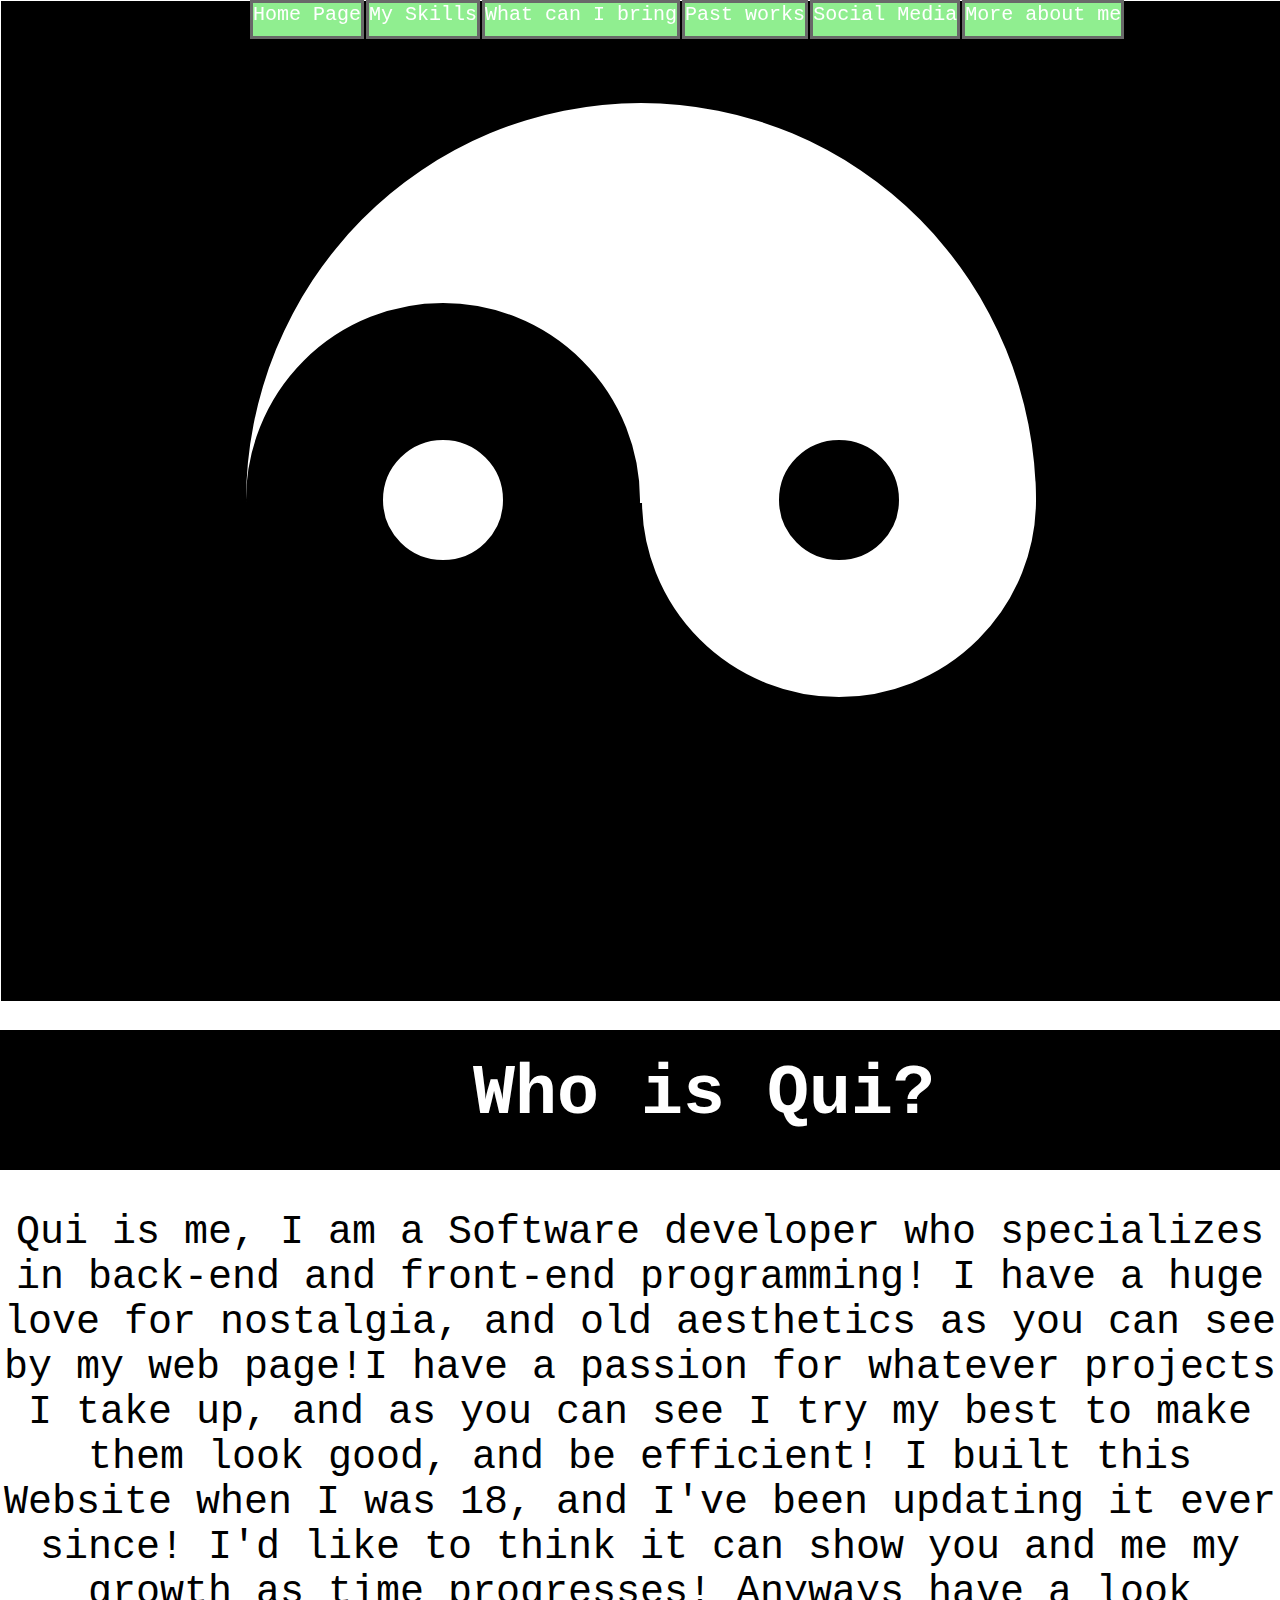
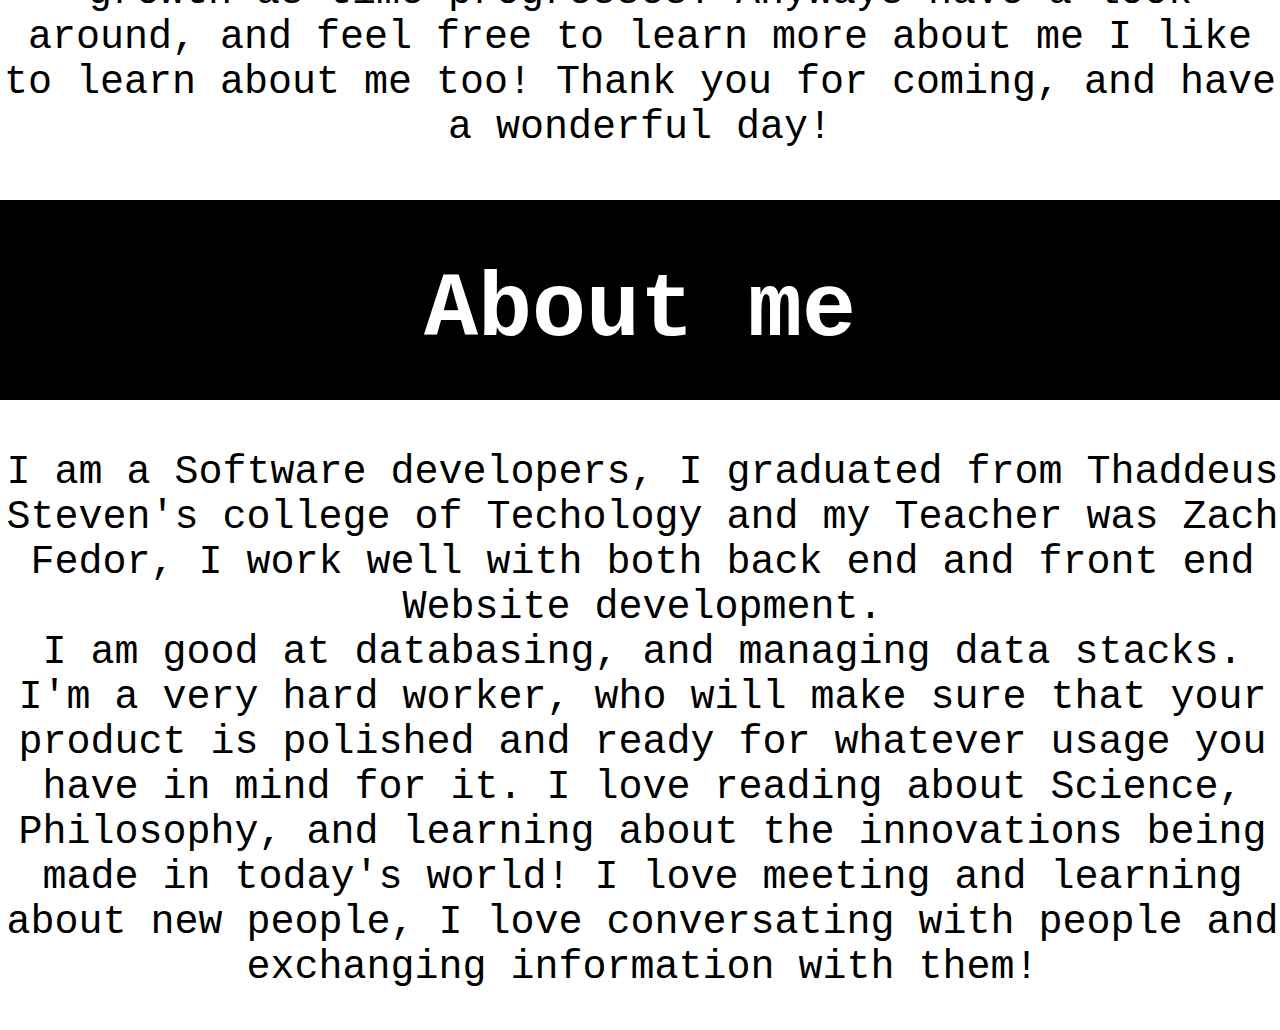
<file: index.html>
<!DOCTYPE html>
<html lang="en" dir="ltr">
  <head>
    <meta charset="utf-8">
    <title>Main-Page</title>
    <link href ="styles.css" rel="stylesheet" type="text/css" />
  </head>
  <body>
    <div class="boxOmega">
      <div class="yin-yang">
        </div>
    </div>
    <div class="Links">
      <nav class="inner-list">
        <ul>
      <li><a href="index.html">Home Page</a></li>
      <li><a href ="Specialty.html">My Skills</a></li>
     <li><a href ="Experience-Skills.html">What can I bring</a></li>
     <li><a href ="Project-history.html">Past works</a></li>
     <li><a href ="Social-Media.html">Social Media</a></li>
     <li><a href ="More.html">More about me</a></li>
   </ul>
   </nav>
    </div>
    <div class="other">
      <div class="s1">
      <div class="heading">
      <h2>Who is Qui?</h2>
    </div>
      <article class="Paragraphs">
        <p class="word">
          Qui is me, I am a Software developer who specializes in back-end and
          front-end programming! I have a huge love for nostalgia, and old aesthetics
          as you can see by my web page!I have a passion for whatever projects
          I take up, and as you can see I try my best to make them look good, and
          be efficient! I built this Website when I was 18, and I've been updating
          it ever since! I'd like to think it can show you and me my growth as time
          progresses! Anyways have a look around, and feel free to learn more about me
          I like to learn about me too! Thank you for coming, and have a wonderful day!
        </p>
        </article>
       </div>
     </div>
            <section class="First">
            <div class="h2">
            <h1 class="Second">About me</h1>
          </div>
            <p class="twenty-2">
              I am a Software developers, I graduated from Thaddeus Steven's college of Techology
              and my Teacher was Zach Fedor, I work well with both back end and front end Website
              development.<br> I am good at databasing, and managing data stacks. I'm a very hard worker,
              who will make sure that your product is polished and ready for whatever usage you have
              in mind for it. I love reading about Science, Philosophy, and learning about the innovations
              being made in today's world! I love meeting and learning about new people, I love conversating with
              people and exchanging information with them!</p>
            </section>
  </body>
</html>
</file>
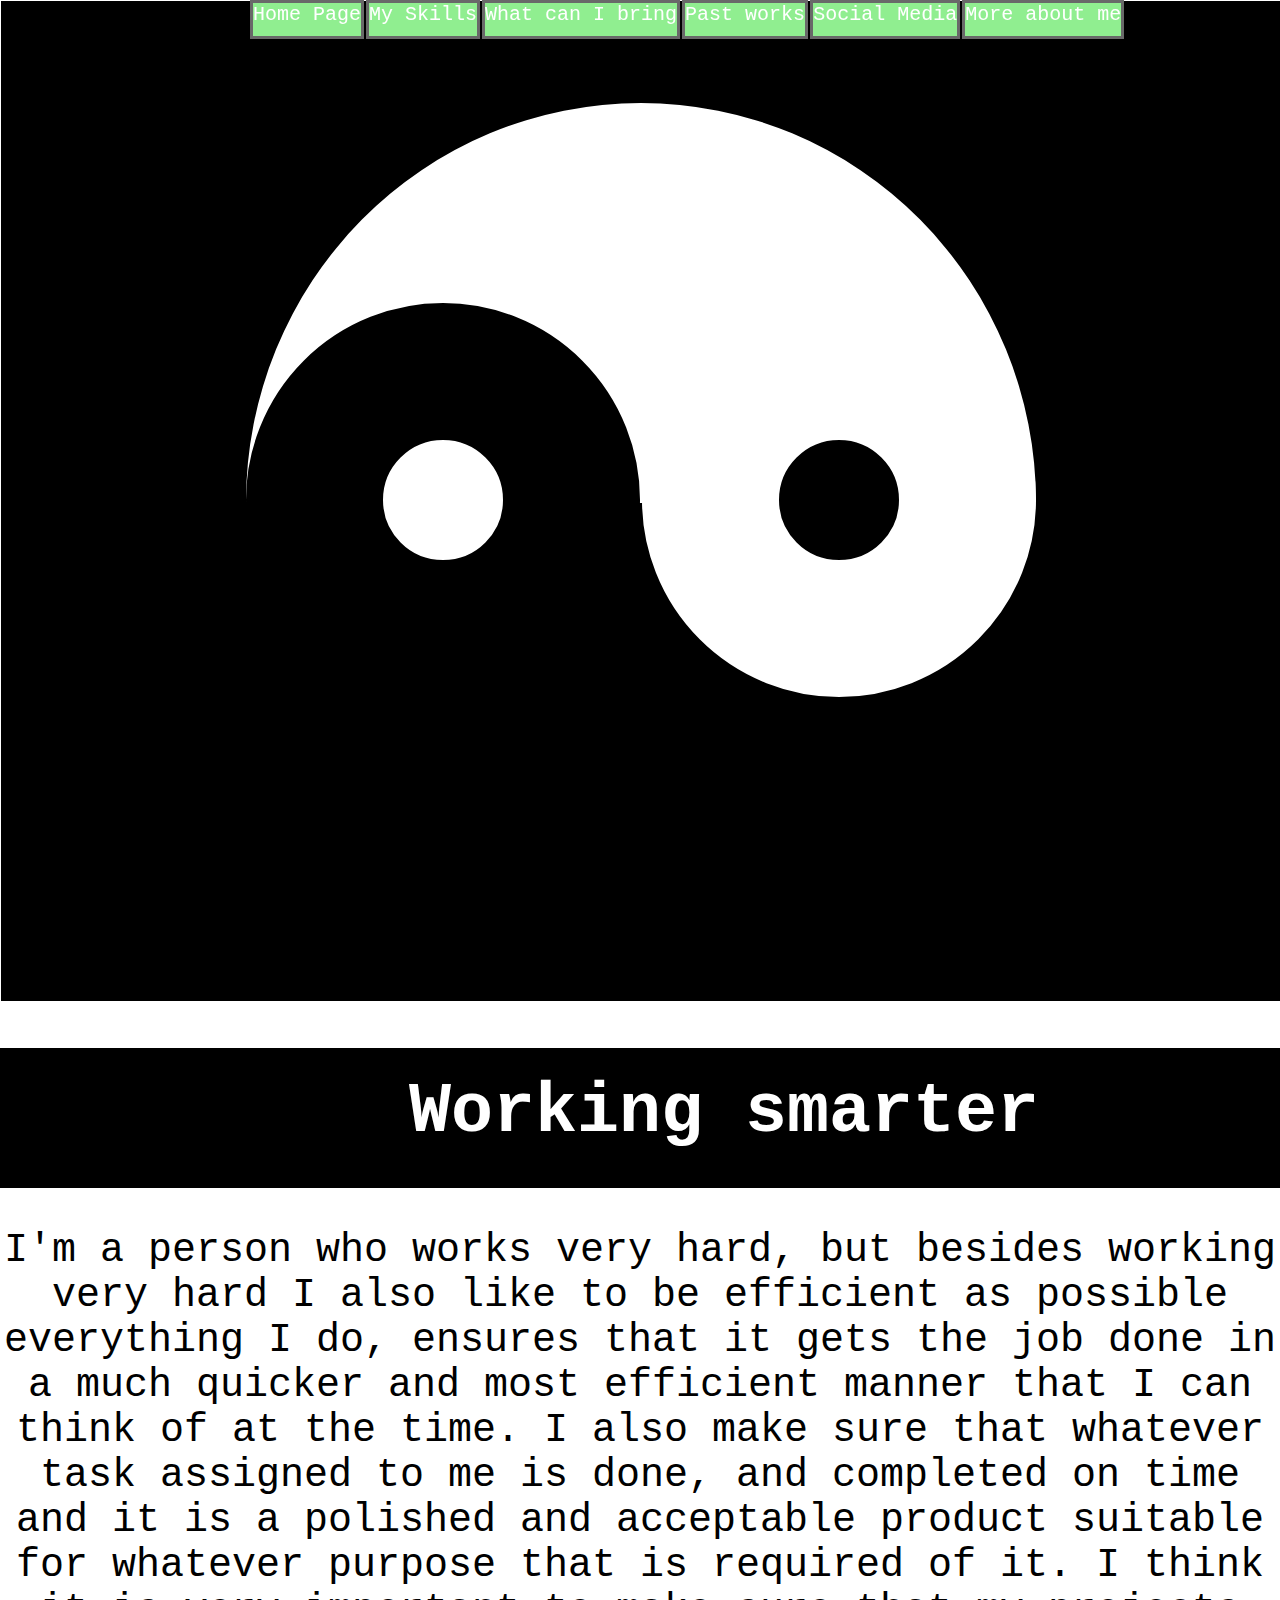
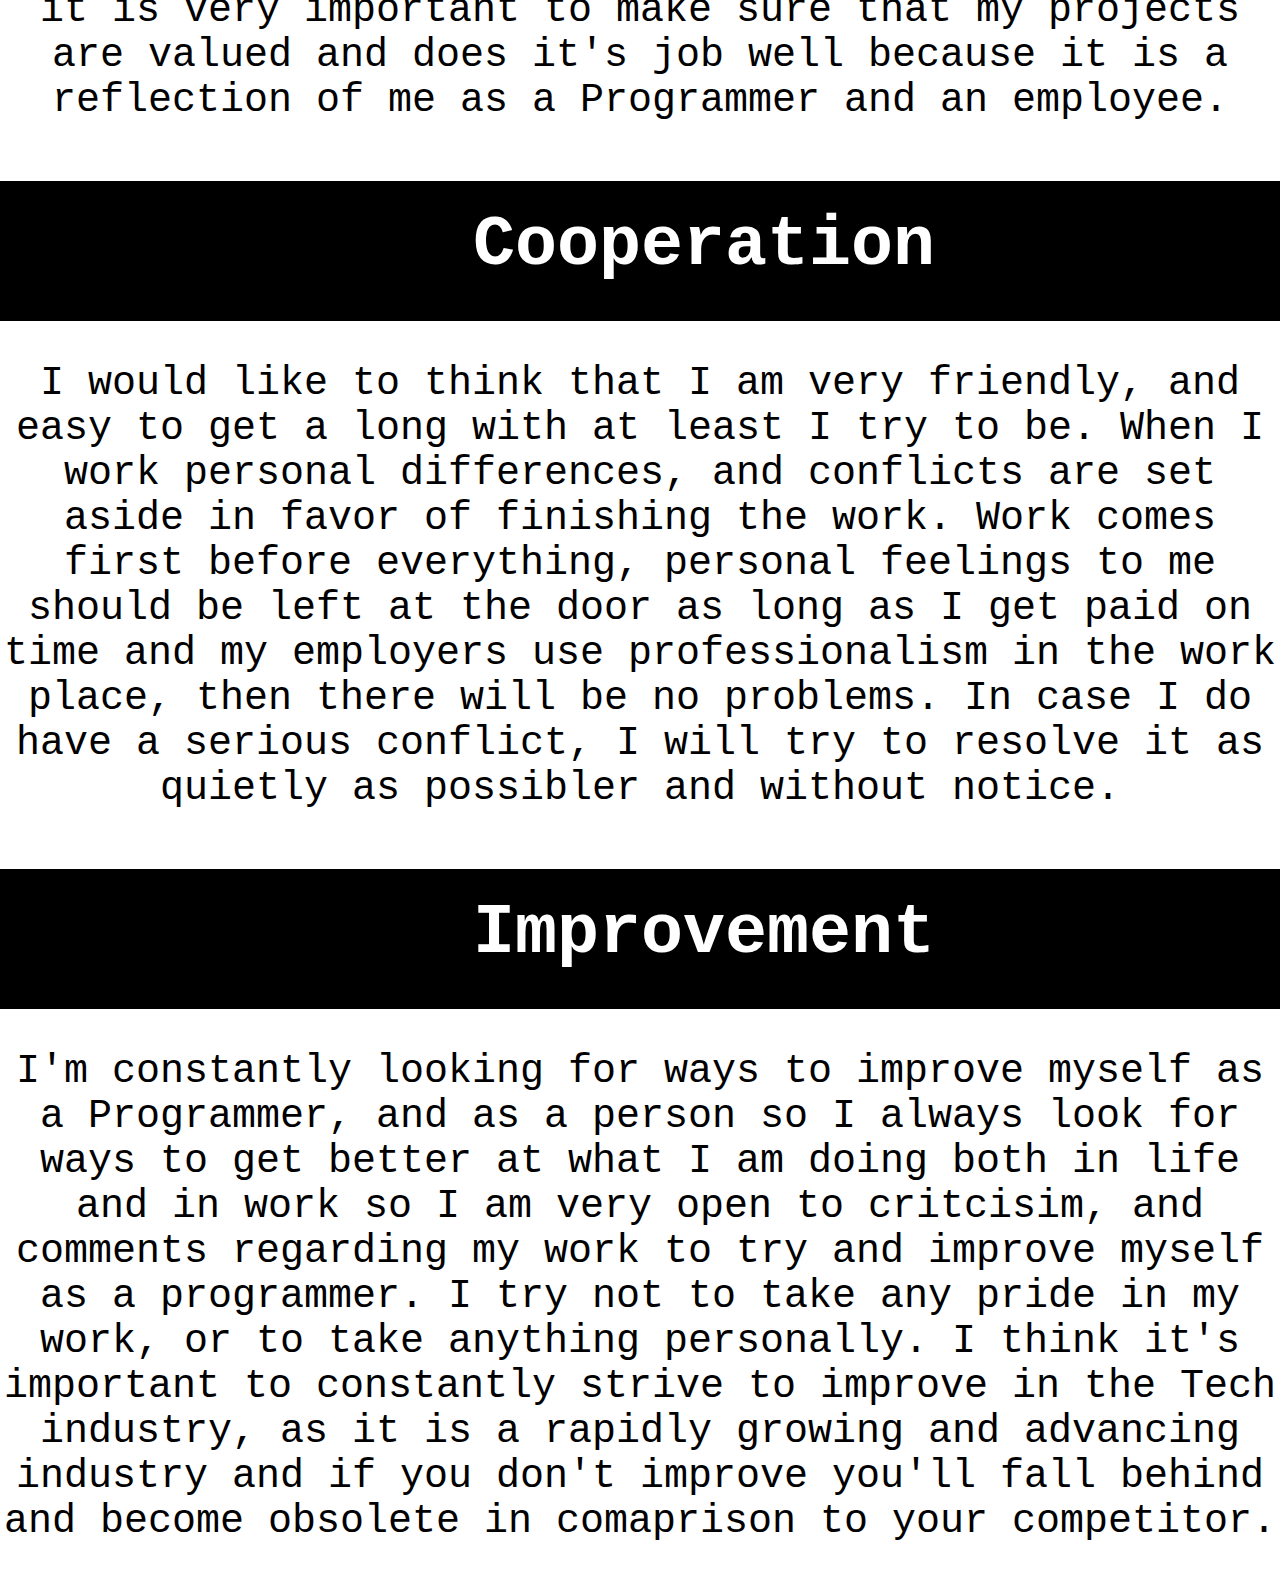
<file: Experience-Skills.html>
<<!DOCTYPE html>
<html lang="en" dir="ltr">
  <head>
    <link href="styles.css" rel="stylesheet" type="text/css"/>
    <meta charset="utf-8">
    <title></title>
  </head>
  <div class="Links">
    <nav class="inner-list">
      <ul>
        <li><a href ="index.html">Home Page</a></li>
    <li><a href ="Specialty.html">My Skills</a></li>
   <li><a href ="Experience-Skills.html">What can I bring</a></li>
   <li><a href ="Project-history.html">Past works</a></li>
   <li><a href ="Social-Media.html">Social Media</a></li>
   <li><a href ="More.html">More about me</a></li>
 </ul>
</nav>
</div>
  <body>
    <div class="boxOmega">
    <div class="header">
    <div class="yin-yang">
    </div>
    </div>
    </div>
    <div class="other">
    <section class="Paragraphs">
      <div class="heading-experience-1">
        <h2>Working smarter</h2>
        </div>
        <p>I'm a person who works very hard, but besides working very hard I also like to be efficient as possible
        everything I do, ensures that it gets the job done in a much quicker and most efficient manner that I can think of
      at the time. I also make sure that whatever task assigned to me is done, and completed on time and it is a polished
    and acceptable product suitable for whatever purpose that is required of it. I think it is very important to make sure that
  my projects are valued and does it's job well because it is a reflection of me as a Programmer and an employee.</p>
      </section>
    </div>
      <section class='Paragraphs'>
        <div class="heading-experience">
          <h2>Cooperation</h2>
          </div>
          <p>I would like to think that I am very friendly, and easy to get a long with at least I try to be. When I work personal differences, and conflicts are set aside in favor
          of finishing the work. Work comes first before everything, personal feelings to me should be left at the door as long as I get paid on time and my employers use
        professionalism in the work place, then there will be no problems. In case I do have a serious conflict, I will try to resolve it as quietly as possibler and without
      notice.</p>
        </section>
        <section class='Paragraphs'>
          <div class="heading-experience">
            <h2>Improvement</h2>
            </div>
            <p>I'm constantly looking for ways to improve myself as a Programmer, and as a person so I always look for ways to get better at what I am doing both in life and in work
            so I am very open to critcisim, and comments regarding my work to try and improve myself as a programmer. I try not to take any pride in my work, or to take anything
          personally. I think it's important to constantly strive to improve in the Tech industry, as it is a rapidly growing and advancing industry and if you don't improve you'll fall behind
        and become obsolete in comaprison to your competitor.</p>
          </section>
  </body>
</html>
</file>
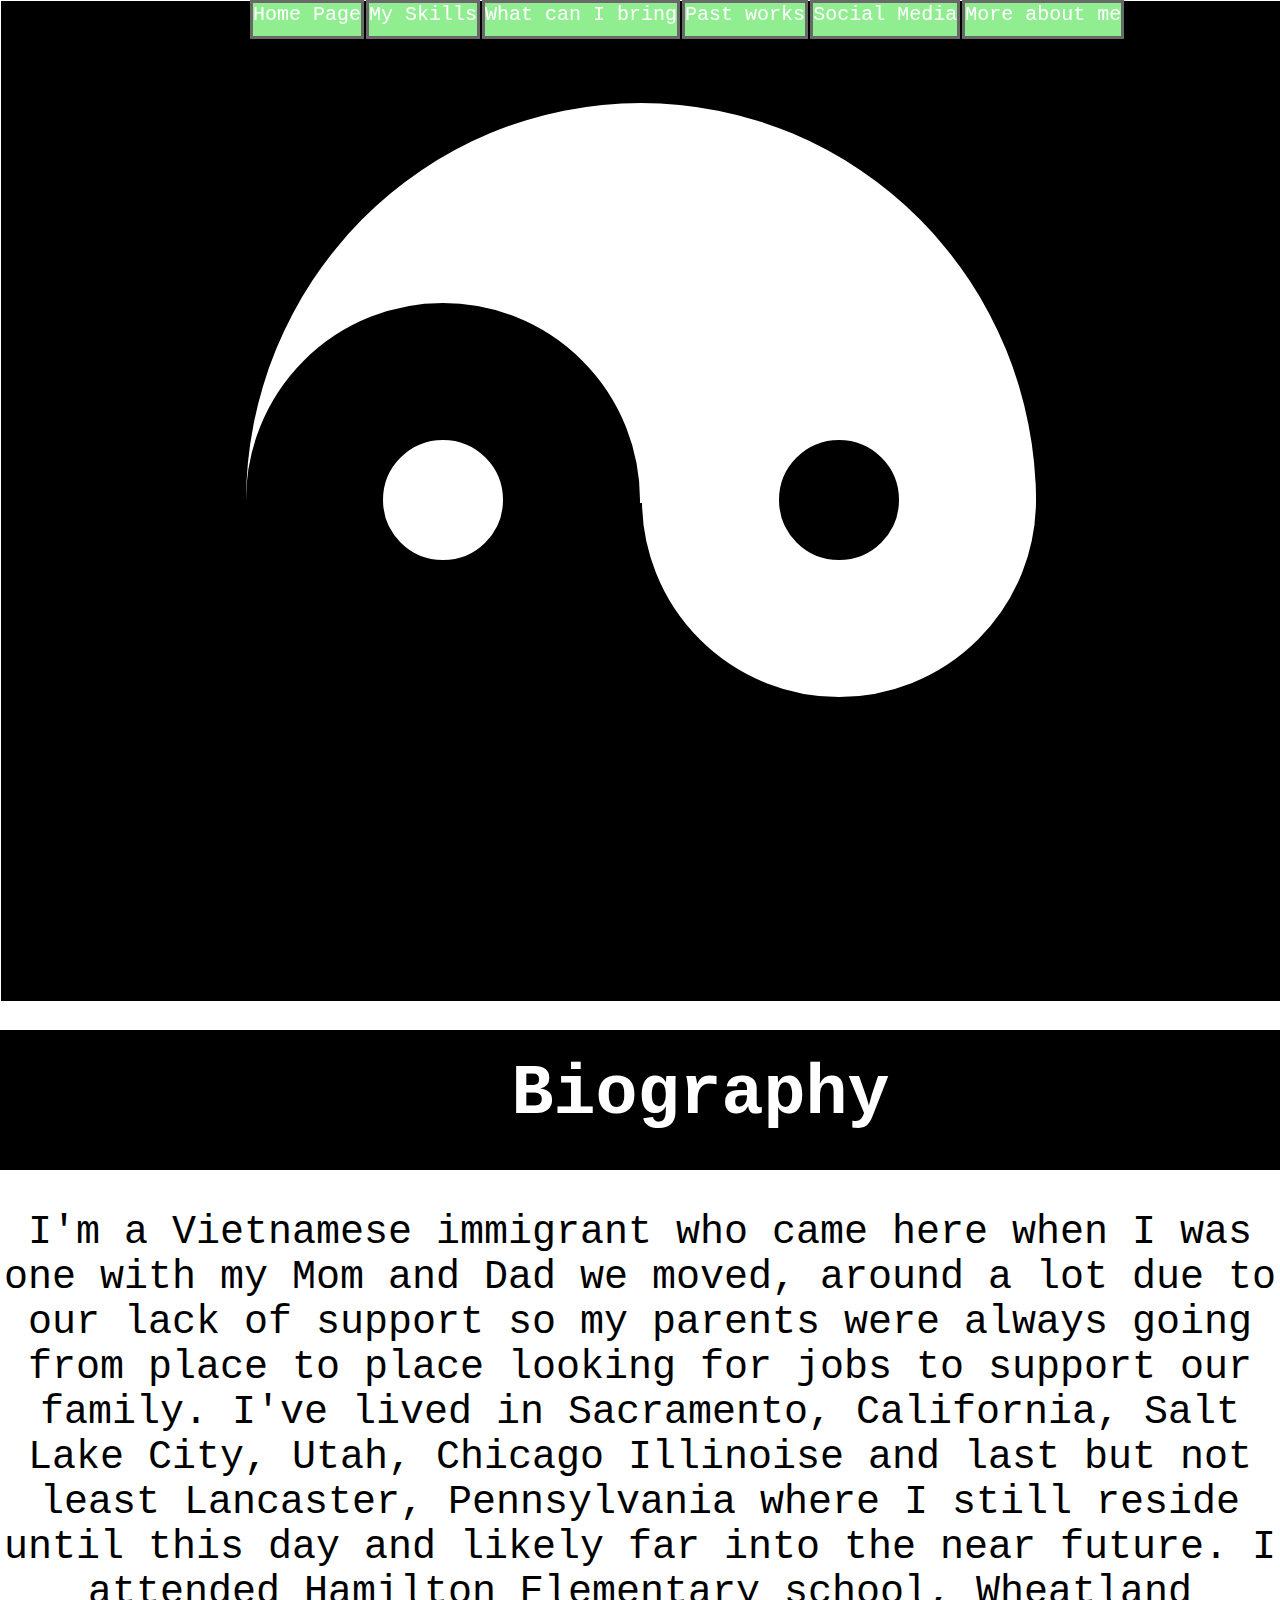
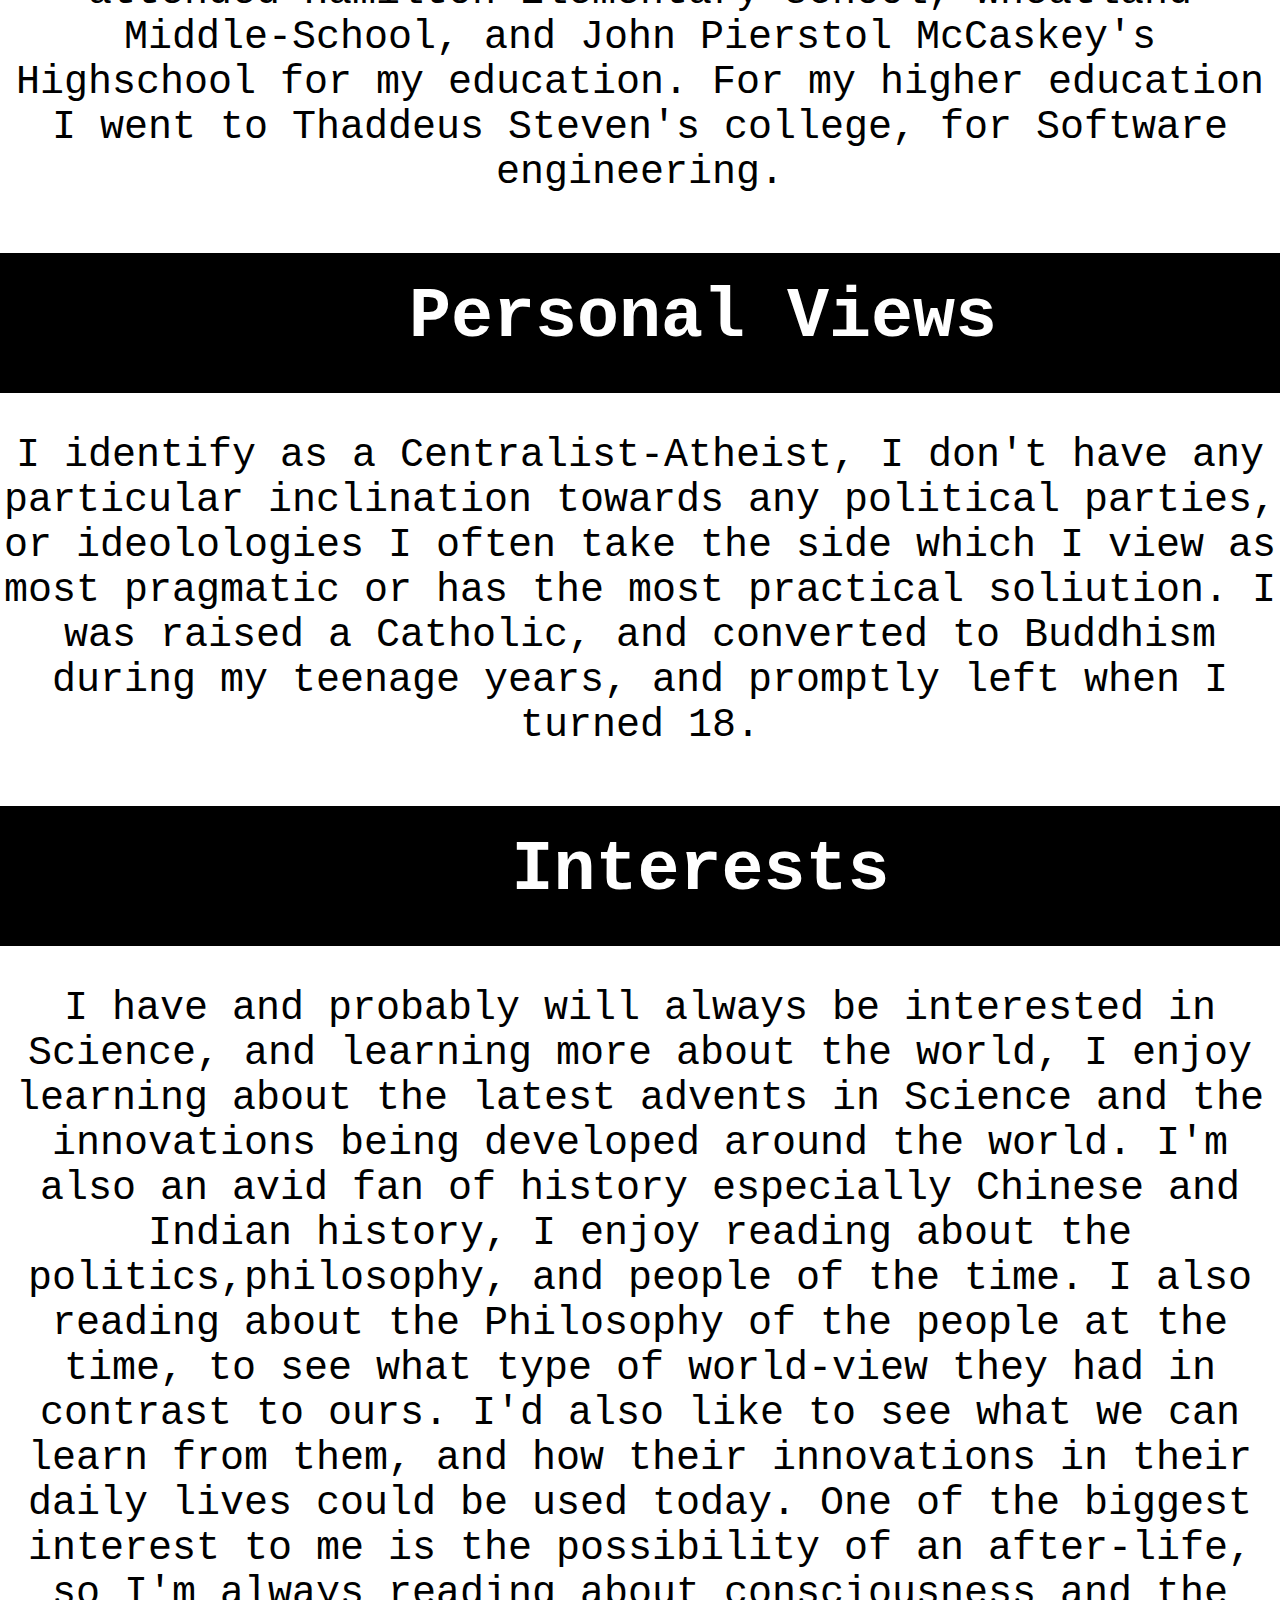
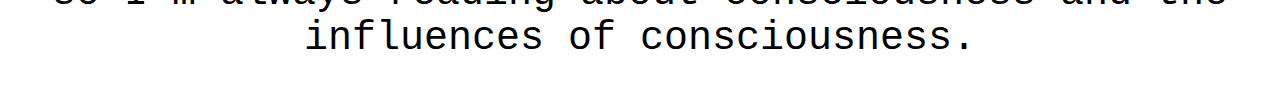
<file: More.html>
<!DOCTYPE html>
<html lang="en" dir="ltr">


<head>
  <link href="styles.css" rel="stylesheet" type="text/css" />
  <meta charset="utf-8">
  <title>About-me</title>
</head>

<body><!--Please add comments-->
  <main>
    <article>
    <div class="boxOmega">
      <div class="header">
        <div class="yin-yang">
        </div>
      </div>
    </div>
    <div class="Links">
      <nav class="inner-list">
        <ul>
          <li><a href ="index.html">Home Page</a></li>
      <li><a href ="Specialty.html">My Skills</a></li>
     <li><a href ="Experience-Skills.html">What can I bring</a></li>
     <li><a href ="Project-history.html">Past works</a></li>
     <li><a href ="Social-Media.html">Social Media</a></li>
     <li><a href ="More.html">More about me</a></li>
   </ul>
 </nav>
 </div>
    <div class="other">
      <section class="Paragraphs">
        <div class="heading-more-1">
          <h2>Biography</h2>
        </div>
        <p>I'm a Vietnamese immigrant who came here when I was one with my Mom and Dad we moved,
          around a lot due to our lack of support so my parents were always going from place
          to place looking for jobs to support our family. I've lived in Sacramento, California,
          Salt Lake City, Utah, Chicago Illinoise and last but not least Lancaster, Pennsylvania
          where I still reside until this day and likely far into the near future. I attended
          Hamilton Elementary school, Wheatland Middle-School, and John Pierstol McCaskey's Highschool
          for my education. For my higher education I went to Thaddeus Steven's college, for Software engineering.</p>
      </section>
    </div>
    <section class='Paragraphs'>
      <div class="heading-more">
        <h2>Personal Views</h2>
      </div>
      <p>I identify as a Centralist-Atheist, I don't have any particular inclination towards any
        political parties, or ideolologies I often take the side which I view as most pragmatic or has the most practical soliution.
        I was raised a Catholic, and converted to Buddhism during my teenage years, and promptly left when I turned 18.</p>
    </section>
    <section class='Paragraphs'>
      <div class="heading-more-3">
        <h2>Interests</h2>
      </div>
      <p>I have and probably will always be interested in Science, and learning more about the world,
        I enjoy learning about the latest advents in Science and the innovations being developed around the world.
        I'm also an avid fan of history especially Chinese and Indian history, I enjoy reading about the politics,philosophy, and people of the time.
        I also reading about the Philosophy of the people at the time, to see what type of world-view they had in contrast to ours. I'd also like to see
        what we can learn from them, and how their innovations in their daily lives could be used today. One of the biggest interest to me is the possibility of an after-life,
        so I'm always reading about consciousness and the influences of consciousness.</p>
    </section>
    </article>
  </main>
</body>

</html>
</file>
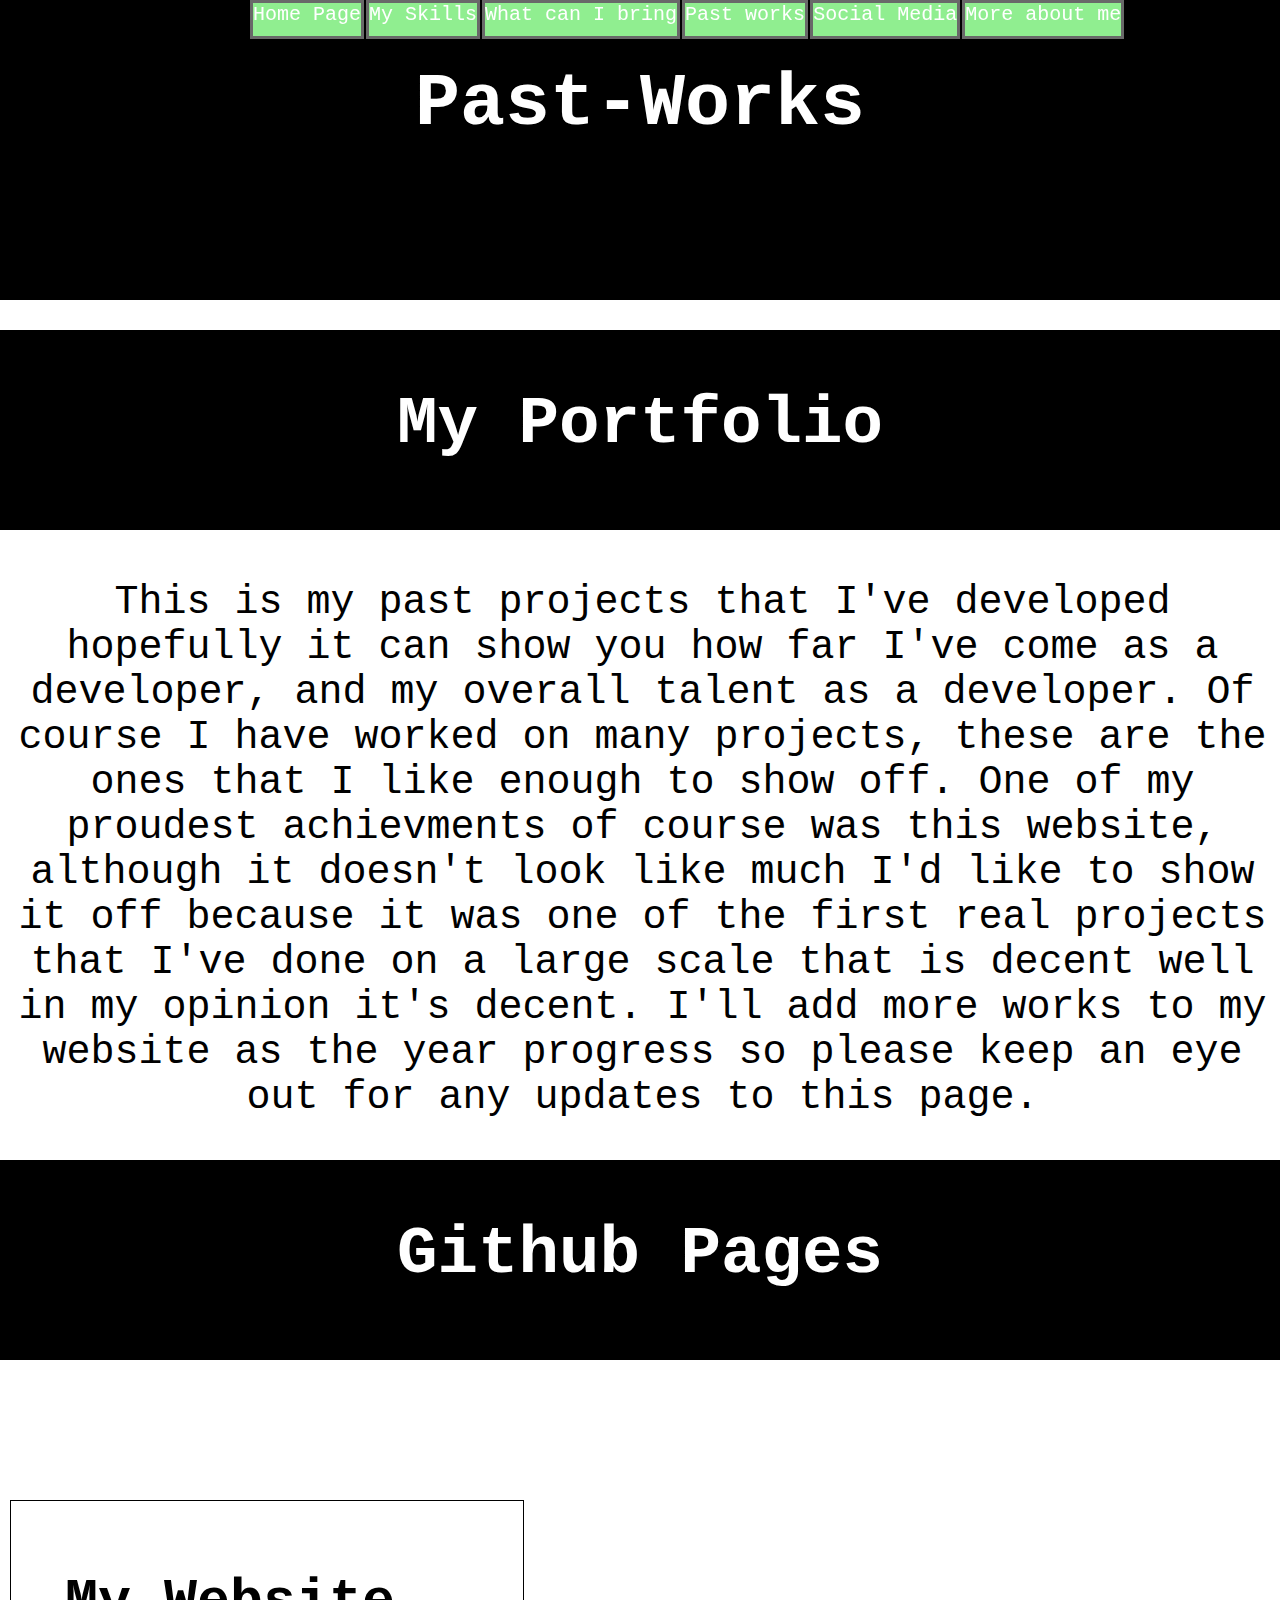
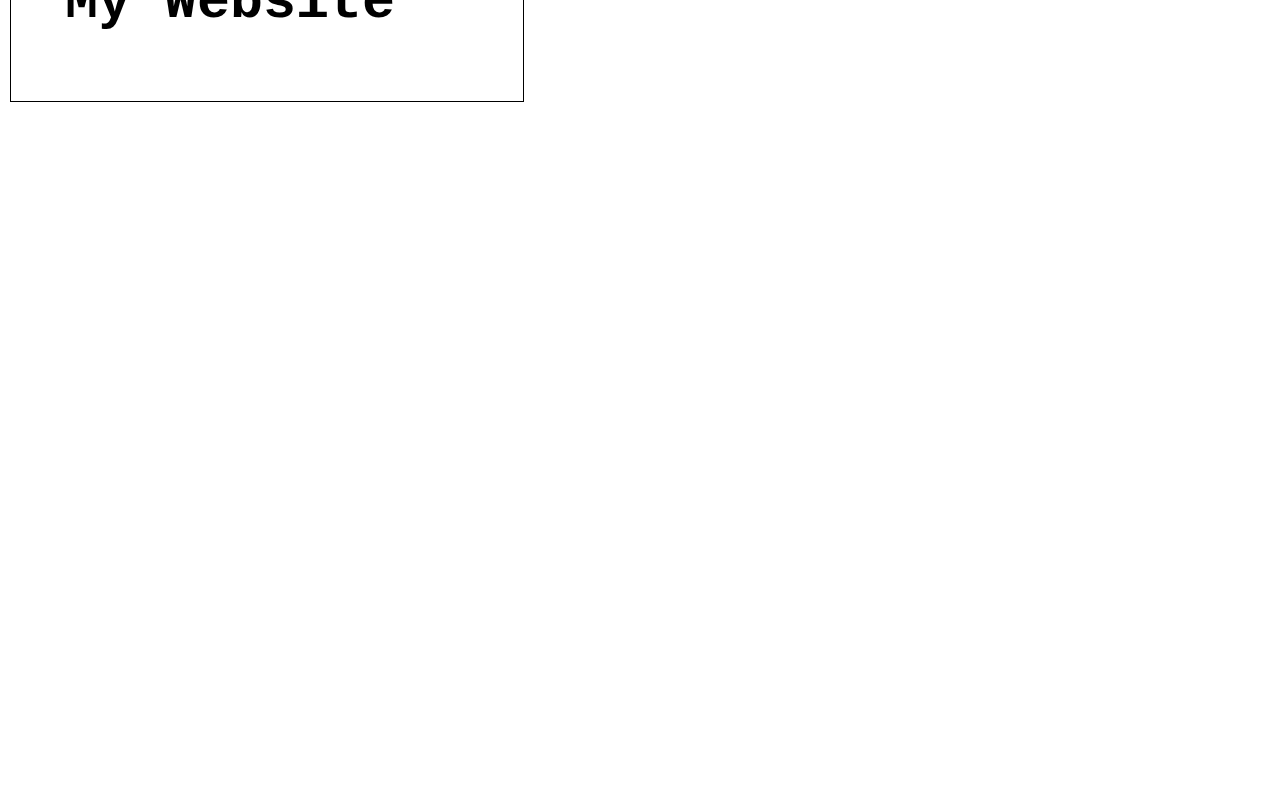
<file: Project-history.html>
<!DOCTYPE html>
<html lang="en" dir="ltr">
<head>
  <link href="styles.css" rel="stylesheet" type="text/css" />
  <meta charset="utf-8">
  <title>Portfolio</title>
</head>
<body class="history-body"><!--Please add comments-->
  <main>
    <article>
      <div class="Links">
        <nav class="inner-list">
          <ul>
            <li><a href="index.html">Home Page</a></li>
            <li><a href="Specialty.html">My Skills</a></li>
            <li><a href="Experience-Skills.html">What can I bring</a></li>
            <li><a href="Project-history.html">Past works</a></li>
            <li><a href="Social-Media.html">Social Media</a></li>
            <li><a href="More.html">More about me</a></li>
          </ul>
        </nav>
      </div>
      <article>
      <section class="alpha-box">
        <div class="section1-ph">
          <h2>Past-Works</h2>
        </div>
      </section>
      <section class="First">
        <div class="h2">
          <h2 class="Second">My Portfolio</h2>
        </div>
        <p class="twenty-2">
          This is my past projects that I've developed hopefully it can show you how far I've come as a developer,
          and my overall talent as a developer. Of course I have worked on many projects, these are the ones that I like enough
          to show off. One of my proudest achievments of course was this website, although it doesn't look like much I'd like to
          show it off because it was one of the first real projects that I've done on a large scale that is decent well in my opinion it's decent.
          I'll add more works to my website as the year progress so please keep an eye out for any updates to this page.</p>
      </section>
    </article>
      <section class="First">
        <div class="h2">
          <h2 class="Second">Github Pages</h2>
        </div>
        <section class="link-list">
          <div class="website-link">
            <a href="https://thienqui-communistspy.github.io/index.html">My Website</a>
          </div>
        </section>
      </section>
    </article>
  </main>
</body>
</html>
</file>
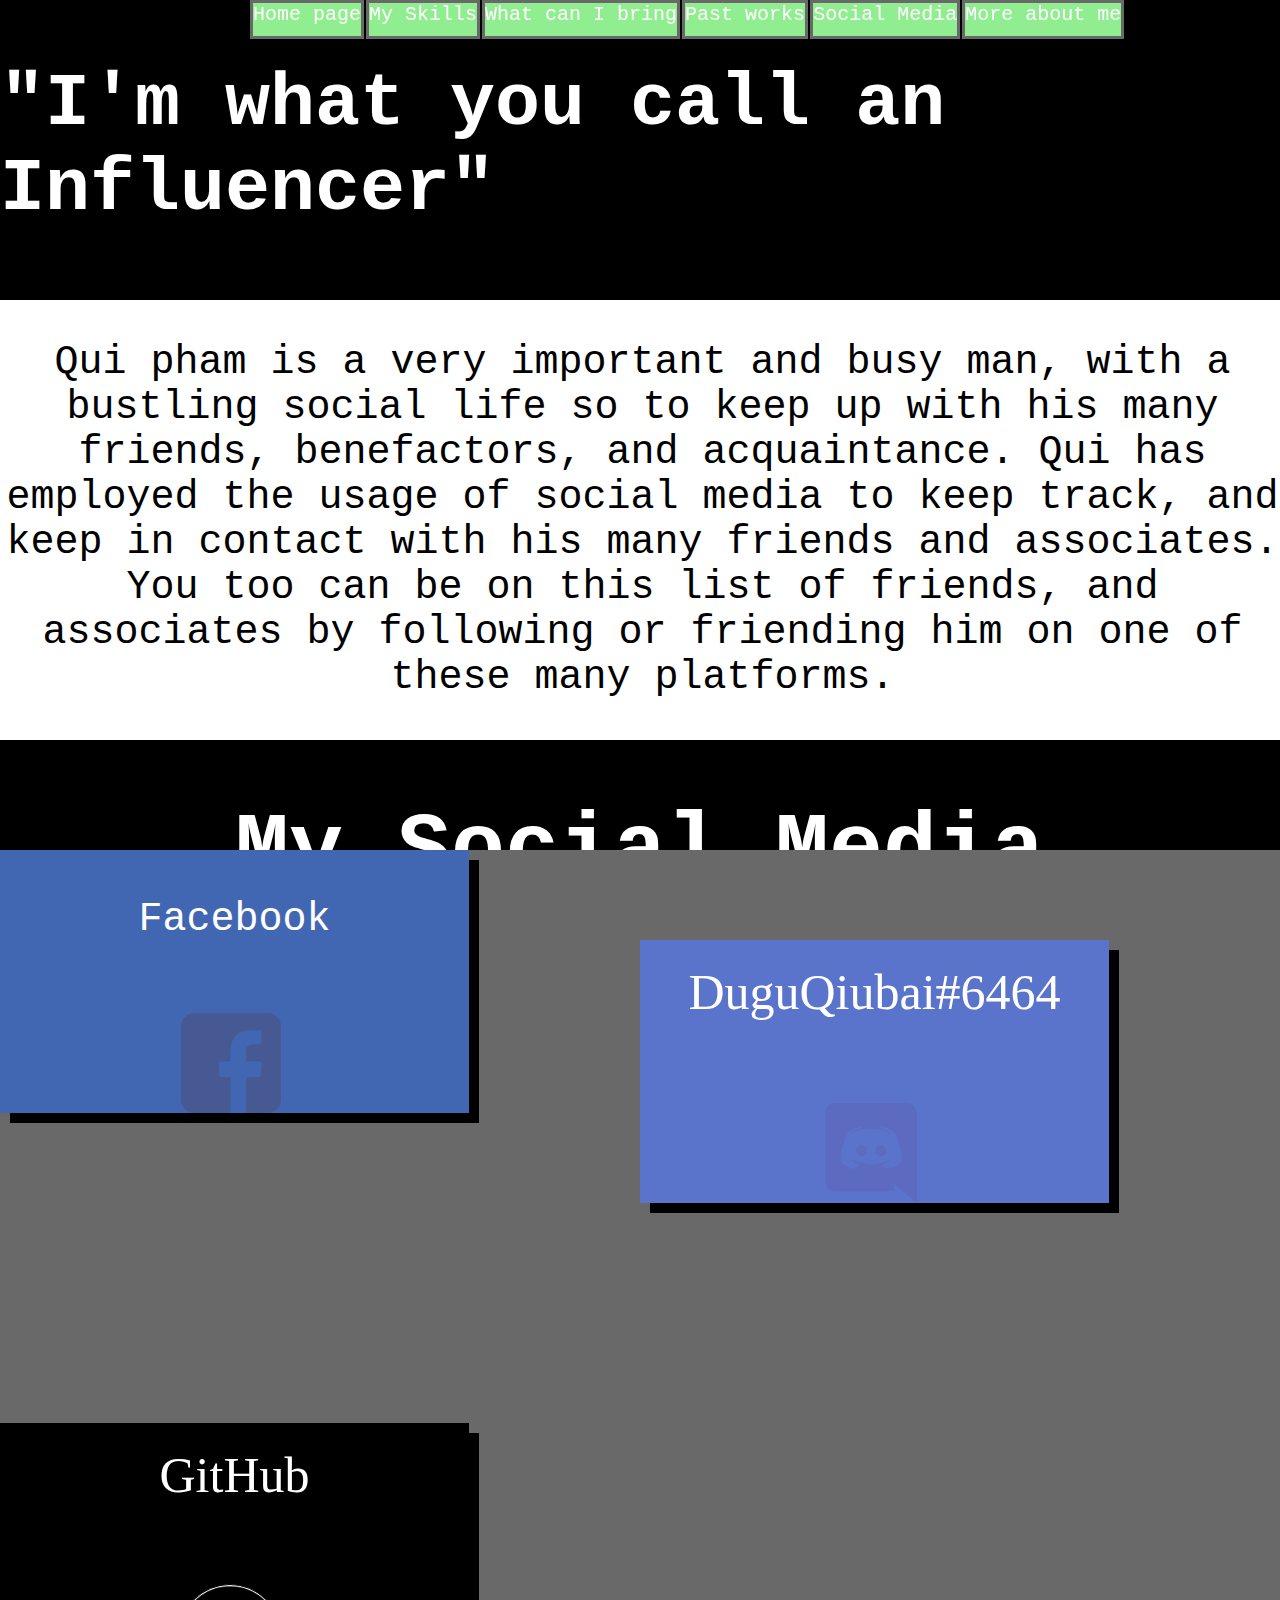
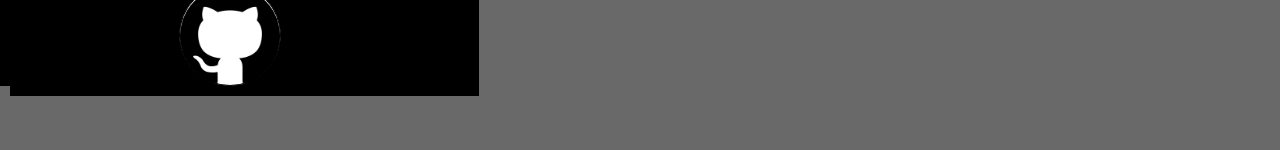
<file: Social-Media.html>
<!DOCTYPE html>
<html lang="en" dir="ltr">

<head>
  <link href="styles.css" rel="stylesheet" type="text/css" />
  <meta charset="utf-8">
  <title>Social-media</title>
</head>

<body><!--Please add comments-->
  <main>
    <article>
      <div class="Links">
        <nav class="inner-list">
          <ul>
            <li><a href="index.html">Home page</a></li>
            <li><a href="Specialty.html">My Skills</a></li>
            <li><a href="Experience-Skills.html">What can I bring</a></li>
            <li><a href="Project-history.html">Past works</a></li>
            <li><a href="Social-Media.html">Social Media</a></li>
            <li><a href="More.html">More about me</a></li>
          </ul>
      </div>
      <section class="alpha-box">
        <div class="section1">
          <h2>"I'm what you call an Influencer"</h2>
        </div>
      </section>
      <p class="twenty-2">
        Qui pham is a very important and busy man, with a bustling social life
        so to keep up with his many friends, benefactors, and acquaintance. Qui has employed the usage of
        social media to keep track, and keep in contact with his many friends and associates. You too can be on
        this list of friends, and associates by following or friending him on one of these many platforms.</p>
      </section>
      <section class="First">
        <div class="h2">
          <h1 class="Second">My Social Media</h1>
          <section class="social-media">
            <div class="facebook">
              <img src="facebook.png">
              <a href="https://www.facebook.com/profile.php?id=100009343126885">Facebook</a></div>
        </div>
        <div class="discord">
          <img src="discord.png">
          <a href="https://discordapp.com/channels/@me/589302448909320192">DuguQiubai#6464</a></div>
        <div class="github">
          <div class="github-box">
            <img src="github-logo.png">
          </div>
          <a href="https://github.com/thienqui-communistspy">GitHub</a>
        </div>
      </section>
    </article>
  </main>
</body>

</html>
</file>
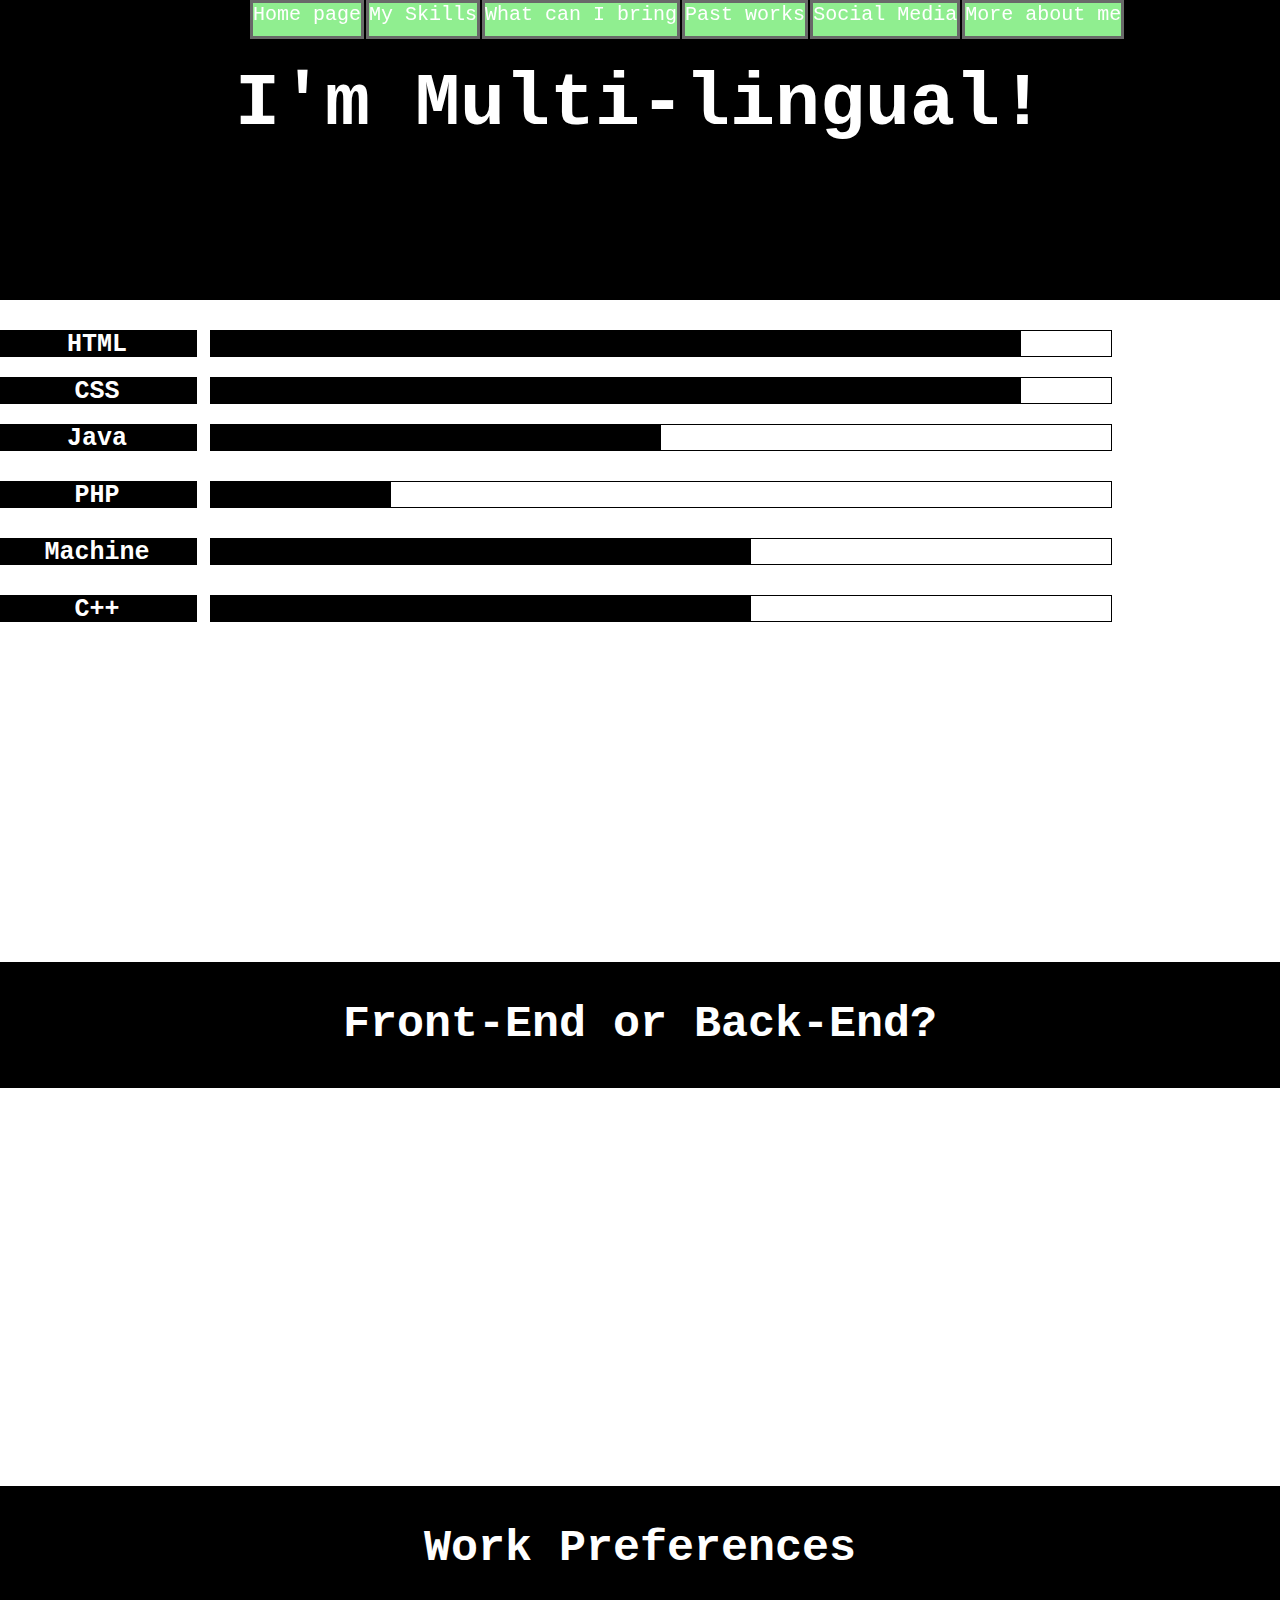
<file: Specialty.html>
<!DOCTYPE html>
<html lang="en" dir="ltr">

<head>
  <link href="styles.css" rel="stylesheet" type="text/css" />
  <meta charset="utf-8">
  <title>Skill-Page</title>
</head>

<body><!--Please add comments-->
  <main>
    <article>
      <div class="Links">
        <nav class="inner-list">
          <ul>
            <li><a href="index.html">Home page</a></li>
            <li><a href="Specialty.html">My Skills</a></li>
            <li><a href="Experience-Skills.html">What can I bring</a></li>
            <li><a href="Project-history.html">Past works</a></li>
            <li><a href="Social-Media.html">Social Media</a></li>
            <li><a href="More.html">More about me</a></li>
          </ul>
      </div>
      <section class="alpha-box">
        <div class="section1">
          <h2>I'm Multi-lingual!</h2>
        </div>
        <div class="box">
          <h2 class="label">HTML</h2>
          <div class="bar"> </div>
        </div>
        <div class="box1">
          <h2 class="label">CSS</h2>
          <div class="bar2">
          </div>
        </div>
        <div class="box2">
          <h2 class="label">Java</h2>
          <div class="bar3"></div>
        </div>
        <div class="box3">
          <h2 class="label">PHP</h2>
          <div class="bar4"></div>
        </div>
        <div class="box5">
          <h2 class="label">Machine</h2>
          <div class="bar5"></div>
        </div>
        <div class="box6">
          <h2 class="label">C++</h2>
          <div class="bar6"></div>
        </div>
        <p>
          Hey I'm Multi-Lingual but not in the way you think, that I'm Multi-lingual I know Computer languages!
          Well I mean I also speak Vietnamese, but that's besides the point. I am fluent in C++, HTML, JavaScript, CSS,
          PHP, and Assembly learning language. While I know the languages above, the ones I specialize in is C++, HTML, CSS, and JavaScript.
          I have been practicing C++ for a very long time, since it is my first language so I am more proficient in it's usage than most other
          languages, my second most used language would have to be HTML, and CSS since I was taught those languages. However my favorite language
          to use is always C++ since it is the language that introduced me to programming. I can use PHP, and Assembly learning language very adequately
          however I don't use it as much as the other languages.
        </p>
      </section>
      <section class="section2">
        <div class="p-h">
          <h2>Front-End or Back-End?</h2>
        </div>
        <p>
          Why not both? I do both Front-End and Back-End software development, you can check out some of my programs in the you can check out both my Front-End and Back-End code,
          if you're looking for some suff to launch and check out head over to however to my Project History the link to both will be provided down below, I specialize in Front-End more than Back-End. I am very flexible however, and can learn to
          quickly adapt to any situation with enough
          resources, and self-research I can adapt any skill set that is required for the job. One work that I've done involving Back-End and Front-end
          development is my College's portal, my Classmates and I had to recreate a section of the portal and that involved using a variety of languages.
          It was quite difficult, however it was also very fun and gave me a realistic outlook on the working world since then I've pursued other works
          involving either Front-End or Back-End programming.
        </p>
        <section>
          <div class="p-h-2">
            <h2>Work Preferences</h2>
          </div>
          <p>
            I am very flexible with my work schedule, and company however I prefer to stay with in the area of the Lancaster Pennsylvania,
            I am not good at traveling and adapting to new Environments. I also have a family in the area that I'd like to stay close too,
            so if I were to work far away it would have to be through Email and Video conferences. However otherwise I work well in most environments,
            I can learn to adapt to my co-workers very well, work place harmony is a big and important factor for me. I will try my best to adapt to any cultural,
            ethnic, and social background customs that is required of me with in the work place as long as it is with in reason of course. I will also try to resolve
            any conflict I have with a fellow co-worker as best as I can and if I cannot do that then I will report to a higher-up.
          </p>
        </section>
      </section>
    </article>
  </main>
</body>

</html>
</file>
<file: styles.css>
body{
  margin: 0 auto;
}
a{
  text-decoration: none;
  color: white;
}
a:visited{
  text-decoration: none;
}
.boxOmega{
  display: flex;
  align-items:  center;
  flex-direction: column;
  overflow: hidden;
  position: absolute;
  height: 1000px;
  width: 100%;
  background-color: black;
  top: 0px;
  left: 0px;
  border: 1px solid white;
}
.other{
  margin-top: 1030px;
}

.Paragraphs p{
  padding-left: 50px;
  font-family: "Courier New", Courier, monospace;
  color: black;
}

.s1{
  height: 100
}
.s1 h2{
  font-family: "Courier New", Courier, monospace;
  color: white;
}
@keyframes fade {
  0% {background-color: white}
  100% {background-color: black}
}
.Paragraphs{
  width: 100%;
  background-position: center;
  background: cover;
  margin-bottom: 50px;
}
.Paragraphs p{
  font-family: "Courier New", Courier, monospace;
  font-size: 40px;
  text-align: center;
  padding-left: 0px;
}

.heading h2{
  padding: 25px;
  font-family: "Courier New", Courier, monospace;
  margin-left: 35%;
  font-size: 70px;
  color: white;
}
.heading{
  width: 100%;
  height: 140px;
  background-color: black;
}


.h2 {
  font-family: "Courier New", Courier, monospace;
  color: white;
  font-size: 45px;
}
.h2{
  display: flex;
  justify-content: center;
  width: 100%;
  height: 200px;
  background-color: black;
  margin-bottom: 50px;
  background: cover;
  background-position: center;
}
.twenty-2{
  text-align: center;
  padding-left: 5px;
  font-family: "Courier New", Courier, monospace;
  font-size: 40px;
}
.twenty-2{
  color: black;
}
/*.First:hover{
  border: 1px solid black;
  animation-name: fade2;
  animation-duration: 20s;
  animation-fill-mode: forwards;*/
}

@keyframes fade2 {
  0% {background-color: white}
  100% {background-color: black}
}
.Links{
  position: fixed;
  z-index: 3;
  top: 0px;
  right: 0px;
  margin-right: 65%;
}
.inner-list ul li{
  font-family: monospace;
  color: white;
  display: flex;
  flex-direction: column;
  white-space: nowrap;
  align-items: center;
  list-style-type: none;
  width: 200px;
  font-size: 20px;
  border: 3px solid dimgray;
  padding-bottom: 10px;
  background-color: lightgreen;
  margin-left: 2px;
}

.inner-list ul{
  margin-top: 0px;
  display: flex;
  flex-direction: row;
  align-items: center;
  width: 200px;
  height: auto;
  margin-bottom: 0px;
  padding-left: 0px;
  padding-right: 0px;
}
.yin-yang{
  position: relative;
  top: 100px;
    height: 400px;
  width: 790px;
  background-color: white;
  border: solid black;
  border-width: 2px 2px 400px 2px;
  border-radius: 50%;
  animation: rotate 4s linear infinite;
}
.yin-yang:before{
  content: "";
  position: absolute;
  width: 120px;
  height: 120px;
  border-radius: 50%;
  background-color: white;
  border: 137.5px solid black;
  top: 50%;
  left: 0;
}

.yin-yang:after{
  content: "";
  position: absolute;
  width: 120px;
  height: 120px;
  border-radius: 50%;
  background-color: black;
  border: 137.5px solid white;
  top: 50%;
  right: 0;
}

@keyframes rotate{
  0%{transform: rotate(0deg)}
  100%{transform: rotate(360deg)}
}
/*This section applies too Specialty.html*/
.box{
  border: 1px solid black;
  background-color: white;
  height: 25px;
  width: 900px;
  margin-bottom: 20px;
  margin-left: 210px;
  position: relative;
}
.label{
  display: flex;
  justify-content: center;
  color: white;
  font-family: "Courier New", Courier, monospace	;
  font-size: 25px;
  position: absolute;
  left: -215px;
  top: -23px;
  height: 27px;
  width: 200px;
  background-color: black;
  border: 1px solid white;
}
.box1{
  border: 1px solid black;
  background-color: white;
  height: 25px;
  width: 900px;
  margin-bottom: 20px;
  position: relative;
  margin-left: 210px;
}
.box2{
  border: 1px solid black;
  background-color: white;
  height: 25px;
  width: 900px;
  margin-bottom: 30px;
  position: relative;
  margin-left: 210px;
}
.box3{
  border: 1px solid black;
  background-color: white;
  height: 25px;
  width: 900px;
  margin-bottom: 30px;
  position: relative;
  margin-left: 210px;
}
.box4{
  border: 1px solid black;
  background-color: white;
  height: 25px;
  width: 900px;
  margin-bottom: 30px;
  position: relative;
  margin-left: 210px;
}
.box5{
  border: 1px solid black;
  background-color: white;
  height: 25px;
  width: 900px;
  margin-bottom: 30px;
  position: relative;
  margin-left: 210px;
}
.box6{
  border: 1px solid black;
  background-color: white;
  height: 25px;
  width: 900px;
  margin-bottom: 20px;
  position: relative;
  margin-left: 210px;
}
.bar{
  background-color: black;
  height: 100%;
  width: 90%;
  animation-name: slide1;
  animation-duration: 1s;
}
.bar2{
  background-color: black;
  height: 100%;
  width: 90%;
  animation-name: slide2;
  animation-duration: 2s;
}
.bar3{
  background-color: black;
  height: 100%;
  width: 50%;
  animation-name: slide3;
  animation-duration: 3s;
}
.bar4{
  background-color: black;
  height: 100%;
  width: 20%;
  animation-name: slide4;
  animation-duration: 4s;
}
.bar5{
  background-color: black;
  height: 100%;
  width: 60%;
  animation-name: slide5;
  animation-duration: 5s;
}
.bar6{
  background-color: black;
  height: 100%;
  width: 60%;
  animation-name: slide6;
  animation-duration: 7s;
}
@keyframes slide1 {
  from{
    width: 0%
  }
  to{
    width: 90%
  }
}
@keyframes slide2 {
  from{
    width: 0%
  }
  to{
    width: 90%
  }
}
@keyframes slide3 {
  from{
    width: 0%
  }
  to{
    width: 50%
  }
}
@keyframes slide4 {
  from{
    width: 0%
  }
  to{
    width: 20%
  }
}
@keyframes slide5 {
  from{
    width: 0%
  }
  to{
    width: 60%
  }
}
@keyframes slide6 {
  from{
    width: 0%
  }
  to{
    width: 60%
  }
}

.section1{
  display: flex;
  justify-content: center;
  margin-bottom: 30px;
  width: 100%;
  background: cover;
  background-position: center;
  background-color: black;
  height: 300px;
}
.section1 h2{
  font-family: "Courier New", Courier, monospace	;
  font-size: 75px;
  color: white;
}
.alpha-box p{
  color: white;
  font-family: monospace;
  padding-left: 10px;
  font-size: 25px;
}
.alpha-box p:hover{
  animation-name: fade;
  animation-duration: 10s;
  animation-fill-mode: forwards;
}
@keyframes fade{
  0%{color:white}
  10%{color:black}
  100%{color:black}
}
.p-h{
  display: flex;
  justify-content: center;
  font-size: 30px;
  width: 100%;
  background: cover;
  background-position: center;
  background-color: black;
}
.p-h{
  color: white;
  font-family: monospace;
}
.section2 p{
  font-family: monospace;
  font-size: 25px;
  padding-left: 10px;
  color: white;
}
.section2 p:hover{
  animation-name: fade;
  animation-duration: 10s;
  animation-fill-mode: forwards;
}
.p-h-2{
  display: flex;
  justify-content: center;
  font-size: 30px;
  width: 100%;
  background: cover;
  background-position: center;
  background-color: black;
}
.p-h-2 h2{
  font-family: monospace;
   color: white;
}
/*This Section of CSS applies to More.HTML*/

.heading-more h2{
  padding: 25px;
  font-family: "Courier New", Courier, monospace;
  margin-left: 30%;
  font-size: 70px;
  color: white;
}
.heading-more{
  width: 100%;
  height: 140px;
  background-color: black;
}

.heading-more-3 h2{
  padding: 25px;
  font-family: "Courier New", Courier, monospace;
  margin-left: 38%;
  font-size: 70px;
  color: white;
}
.heading-more-3{
  width: 100%;
  height: 140px;
  background-color: black;
}
.heading-more-1 h2{
  padding: 25px;
  font-family: "Courier New", Courier, monospace;
  margin-left: 38%;
  font-size: 70px;
  color: white;
}
.heading-more-1{
  width: 100%;
  height: 140px;
  background-color: black;
}
/*Experience-Skills.HTML*/
.heading-experience h2{
  padding: 25px;
  font-family: "Courier New", Courier, monospace;
  margin-left: 35%;
  font-size: 70px;
  color: white;
}
.heading-experience{
  width: 100%;
  height: 140px;
  background-color: black;
}

.heading-experience-1 h2{
  padding: 25px;
  font-family: "Courier New", Courier, monospace;
  margin-left: 30%;
  font-size: 70px;
  color: white;
}
.heading-experience-1{
  width: 100%;
  height: 140px;
  background-color: black;
}
/*Project-History.HTML*/


.section1-ph{
  display: flex;
  justify-content: center;
  margin-bottom: 30px;
  width: 100%;
  background: cover;
  background-position: center;
  background-color: black;
  height: 300px;
}
.section1-ph h2{
  font-family: "Courier New", Courier, monospace	;
  font-size: 75px;
  color: white;
}

.website-link{
  color: black;
  position: relative;
  height: 200px;
  width: 40%;
  background-color: white;
  border: 1px solid black;
}

.link-list{
  position: absolute;
  left: 10px;
  top: 1500px;
  height: 100%;
  width: 100%;
  display: flex;
  justify-content: flex-start;
}
.link-list a{
  font-family: "Courier New", Courier, monospace	;
  font-size: 55px;
  color: black;
  font-weight: bold;
  position: absolute;
  top: 35%;
  right: 25%;
}
.history-body{
  width: 100%;
  height: 100%;
  display: flex;
  flex-direction: column;
}
.website-link:hover {
  animation-name: box-expand;
  animation-duration: 5s;
  animation-fill-mode: forwards;
}
@keyframes box-expand {
  0%{box-shadow: 10px 10px;
  width: 40%}
  10%{box-shadow: 10px 10px;
  width: 60%}
  20%{box-shadow: 10px 10px;
  width: 80%}
  100%{box-shadow: 10px 10px;
  width: 100%}
}
.code-snippet{
  position: absolute;
  left: 0px;
  top: 300px;
  height: 300px;
  width: 500px;
  background-image: url(background-1.png);
  background-repeat: no-repeat;
  background-size: 100%;
}

.code-snippet:hover{
  overflow-y: scroll;
  animation-name: expansion;
  animation-duration: 5s;
  animation-fill-mode: forwards;
}
@keyframes expansion{
  0%{width: 25%;
    height: 25%;
  box-shadow: 10px 10px black;}
  100%{width: 45%;
    height: 45%;
  box-shadow: 10px 10px black;}
}
/*This section applies to Social-Media*/
.facebook{
  box-shadow: 10px 10px black;
  position: relative;
  display: flex;
  justify-content: center;
  height: 263px;
  width: 469px;
  background-color: #4267B2;
}
.facebook a{
  margin-top: 10%;
  font-size: 40px;
}
.social-media{
  background-color: dimgray;
  width: 100%;
  height: 100%;
  position: absolute;
  left: 0px;
  top: 850px;
}
.facebook:hover{
  font-size: 50px;
  animation-name: expansion;
  animation-duration: 5s;
  animation-fill-mode: forwards;
}

.facebook:hover img{
  right: 43%;
}

.facebook img{
  position: absolute;
  bottom: 0px;
  right: 40%;
  height: 100px;
  width: 100px;
}

.discord{
  box-shadow: 10px 10px black;
  position: relative;
  left: 50%;
  bottom: 50px;
  display: flex;
  justify-content: center;
  height: 263px;
  width: 469px;
  background-color: #5A74CC;
}
.discord a{
  margin-bottom: 10%;
  margin-top: 5%;
  font-size: 50px;
}
.discord:hover{
  font-size: 50px;
  animation-name: expand;
  animation-duration: 5s;
  animation-fill-mode: forwards;
}

.discord:hover img{
  right: 30%;
  height: 200px;
  width: 200px;
}

.discord img{
  position: absolute;
  bottom: 0px;
  right: 40%;
  height: 100px;
  width: 100px;
}

@keyframes expand{
  0%{width: 469px;
  height: 263px;
box-shadow: 10px 10px black;}
  100%{ width: 45%;
  height: 500px;
box-shadow: 10px 10px black;}
}

.github{
  box-shadow: 10px 10px black;
  position: relative;
  top: 170px;
  left: 0px;
    display: flex;
  justify-content: center;
  height: 263px;
  width: 469px;
  background-color: black;
}
.github a{
  margin-bottom: 10%;
  margin-top: 5%;
  font-size: 50px;
}
.github:hover{
  font-size: 50px;
  animation-name: elongate;
  animation-duration: 5s;
  animation-fill-mode: forwards;
}

.github:hover .github-box{
  right: 47%;
}
.github img{
  position: absolute;
  bottom: 0px;
  height: 100px;
  width: 100px;
}
.github-box{
  position: absolute;
  bottom: 0px;
  right: 40%;
  display: flex;
  height: 100px;
  width: 100px;
  background-color: white;
  border: 1px solid black;
  border-radius: 50%;
}
@keyframes elongate {
  0%{ width: 469px;
  box-shadow: 10px 10px;}
  100%{width: 80%;
  box-shadow: 10px 10px;}
}
</file>
